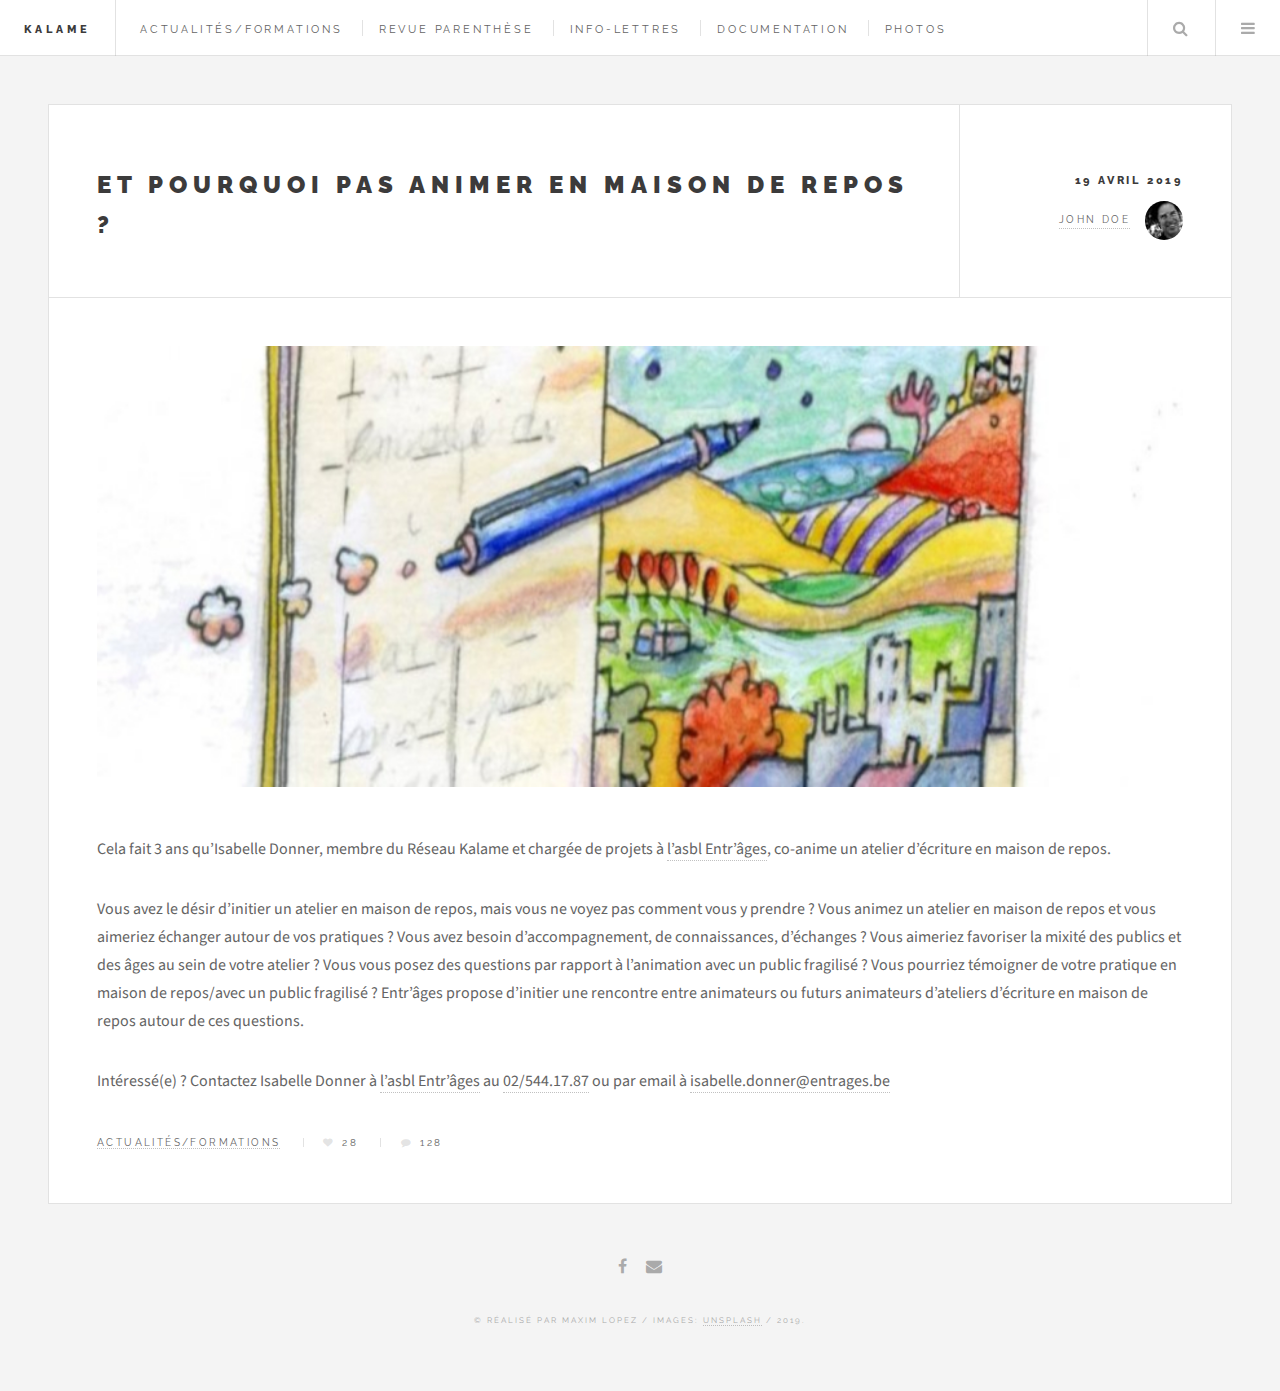
<file: pages/single.html>
<!DOCTYPE HTML>
<html>
	<head>
		<title>Kalame - Page de test</title>
		<link rel="icon" type="image/png" href="../assets/img/favicon/favicon.jpg" />
		<meta charset="utf-8" />
		<meta name="viewport" content="width=device-width, initial-scale=1, user-scalable=no" />
		<link rel="stylesheet" href="../assets/css/main.css" />
	</head>
	<body class="single is-preload">
		<!-- Wrapper -->
			<div id="wrapper">
				<!-- Header -->
					<header id="header">
						<h1><a href="../index.html">Kalame</a></h1>
						<nav class="links">
							<ul>
								<li><a href="#">Actualités/formations</a></li>
								<li><a href="#">Revue parenthèse</a></li>
								<li><a href="#">Info-lettres</a></li>
								<li><a href="#">Documentation</a></li>
								<li><a href="#">Photos</a></li>
							</ul>
						</nav>
						<nav class="main">
							<ul>
								<li class="search">
									<a class="fa-search" href="#search">Recherche</a>
									<form id="search" method="get" action="#">
										<input type="text" name="query" placeholder="Search" />
									</form>
								</li>
								<li class="menu">
									<a class="fa-bars" href="#menu">Menu</a>
								</li>
							</ul>
						</nav>
					</header>
				<!-- Menu -->
					<section id="menu">
						<!-- Search -->
							<section>
								<form class="search" method="get" action="#">
									<input type="text" name="query" placeholder="Search" />
								</form>
							</section>
						<!-- Links -->
						<section>
								<ul class="links">
								<li>
									<a href="#">
										<h3>Et pourquoi pas animer en maison de repos ?</h3>
										<p>17 October 2015</p>
									</a>
								</li>
								<li>
									<a href="#">
										<h3>Formation initiale à l’animation d’atelier d’écriture 2018</h3>
										<p>24 septembre 2018</p>
									</a>
								</li>
								<li>
									<a href="#">
										<h3>Brouillons d’atelier</h3>
										<p>13 septembre 2018</p>
									</a>
								</li>
								<li>
									<a href="#">
										<h3>Appel à ateliers, à textes écrits en ateliers autour des mots "Hospitalité ? Frontière ? Enfermement ?"</h3>
										<p>28 juillet 2018</p>
									</a>
								</li>
							</ul>
							</section>
						<!-- Actions -->
							<section>
								<ul class="actions stacked">
									<li><a href="#" class="button large fit">Connexion</a></li>
								</ul>
							</section>
					</section>
				<!-- Main -->
					<div id="main">
						<!-- Post -->
							<article class="post">
								<header>
									<div class="title">
										<h2><a href="#">Et pourquoi pas animer en maison de repos ?</a></h2>
									</div>
									<div class="meta">
										<time class="published" datetime="2019-04-19">19 avril 2019</time>
										<a href="#" class="author"><span class="name">John Doe</span><img src="../assets/img/author/avatar.jpg" alt="" /></a>
									</div>
								</header>
								<span class="image featured"><img src="../assets/img/pictures/pic01.jpg" alt="" /></span>
								<p>Cela fait 3 ans qu’Isabelle Donner, membre du Réseau Kalame et chargée de projets à <a href="https://www.entrages.be/wp/">l’asbl Entr’âges</a>, co-anime un atelier d’écriture en maison de repos.
								<p>Vous avez le désir d’initier un atelier en maison de repos, mais vous ne voyez pas comment vous y prendre ? Vous animez un atelier en maison de repos et vous aimeriez échanger autour de vos pratiques ? Vous avez besoin d’accompagnement, de connaissances, d’échanges ? Vous aimeriez favoriser la mixité des publics et des âges au sein de votre atelier ? Vous vous posez des questions par rapport à l’animation avec un public fragilisé ? Vous pourriez témoigner de votre pratique en maison de repos/avec un public fragilisé ? Entr’âges propose d’initier une rencontre entre animateurs ou futurs animateurs d’ateliers d’écriture en maison de repos autour de ces questions.</p>
								<p>Intéressé(e) ? Contactez Isabelle Donner à <a href="https://www.entrages.be/wp/">l’asbl Entr’âges</a> au <a href="tel:02/544.17.87">02/544.17.87</a> ou par email à <a href = "mailto: isabelle.donner@entrages.be">isabelle.donner@entrages.be</a></p>

								<footer>
									<ul class="stats">
										<li><a href="#">Actualités/formations</a></li>
										<li><a href="#" class="icon fa-heart">28</a></li>
										<li><a href="#" class="icon fa-comment">128</a></li>
									</ul>
								</footer>
							</article>
					</div>
				<!-- Footer -->
					<section id="footer">
						<ul class="icons">
							<li><a href="https://fr-fr.facebook.com/RESEAU.KALAME" class="fa-facebook"><span class="label">Facebook</span></a></li>
							<li><a href="mailto:info@reseau-kalame.be" class="fa-envelope"><span class="label">Email</span></a></li>
						</ul>
						<p class="copyright">&copy; Réalisé par Maxim Lopez / Images: <a href="http://unsplash.com">Unsplash</a> / 2019.</p>
					</section>
			</div>
		<!-- Scripts -->
			<script src="../assets/js/jquery.min.js"></script>
			<script src="../assets/js/browser.min.js"></script>
			<script src="../assets/js/breakpoints.min.js"></script>
			<script src="../assets/js/util.js"></script>
			<script src="../assets/js/main.js"></script>
	</body>
</html>
</file>
<file: assets/css/main.css>
@import url(font-awesome.min.css);
@import url("https://fonts.googleapis.com/css?family=Source+Sans+Pro:400,700|Raleway:400,800,900");

html, body, div, span, applet, object,
iframe, h1, h2, h3, h4, h5, h6, p, blockquote,
pre, a, abbr, acronym, address, big, cite,
code, del, dfn, em, img, ins, kbd, q, s, samp,
small, strike, strong, sub, sup, tt, var, b,
u, i, center, dl, dt, dd, ol, ul, li, fieldset,
form, label, legend, table, caption, tbody,
tfoot, thead, tr, th, td, article, aside,
canvas, details, embed, figure, figcaption,
footer, header, hgroup, menu, nav, output, ruby,
section, summary, time, mark, audio, video {
	margin: 0;
	padding: 0;
	border: 0;
	font-size: 100%;
	font: inherit;
	vertical-align: baseline;}

article, aside, details, figcaption, figure,
footer, header, hgroup, menu, nav, section {
	display: block;}

body {
	line-height: 1;
}

ol, ul {
	list-style: none;
}

blockquote, q {
	quotes: none;
}

	blockquote:before, blockquote:after, q:before, q:after {
		content: '';
		content: none;
	}

table {
	border-collapse: collapse;
	border-spacing: 0;
}

body {
	-webkit-text-size-adjust: none;
}

mark {
	background-color: transparent;
	color: inherit;
}

input::-moz-focus-inner {
	border: 0;
	padding: 0;
}

input, select, textarea {
	-moz-appearance: none;
	-webkit-appearance: none;
	-ms-appearance: none;
	appearance: none;
}

/* Basic */

	@-ms-viewport {
		width: device-width;
	}

	body {
		-ms-overflow-style: scrollbar;
	}

	@media screen and (max-width: 480px) {

		html, body {
			min-width: 320px;
		}

	}

	html {
		box-sizing: border-box;
	}

	*, *:before, *:after {
		box-sizing: inherit;
	}

	body {
		background: #f4f4f4;
	}

		body.is-preload *, body.is-preload *:before, body.is-preload *:after {
			-moz-animation: none !important;
			-webkit-animation: none !important;
			-ms-animation: none !important;
			animation: none !important;
			-moz-transition: none !important;
			-webkit-transition: none !important;
			-ms-transition: none !important;
			transition: none !important;
		}

/* Type */

	body, input, select, textarea {
		color: #646464;
		font-family: "Source Sans Pro", Helvetica, sans-serif;
		font-size: 14pt;
		font-weight: 400;
		line-height: 1.75;
	}

		@media screen and (max-width: 1680px) {

			body, input, select, textarea {
				font-size: 12pt;
			}

		}

		@media screen and (max-width: 1280px) {

			body, input, select, textarea {
				font-size: 12pt;
			}

		}

		@media screen and (max-width: 980px) {

			body, input, select, textarea {
				font-size: 12pt;
			}

		}

		@media screen and (max-width: 736px) {

			body, input, select, textarea {
				font-size: 12pt;
			}

		}

		@media screen and (max-width: 480px) {

			body, input, select, textarea {
				font-size: 12pt;
			}

		}

	a {
		-moz-transition: color 0.2s ease, border-bottom-color 0.2s ease;
		-webkit-transition: color 0.2s ease, border-bottom-color 0.2s ease;
		-ms-transition: color 0.2s ease, border-bottom-color 0.2s ease;
		transition: color 0.2s ease, border-bottom-color 0.2s ease;
		border-bottom: dotted 1px rgba(160, 160, 160, 0.65);
		color: inherit;
		text-decoration: none;
	}

		a:before {
			-moz-transition: color 0.2s ease;
			-webkit-transition: color 0.2s ease;
			-ms-transition: color 0.2s ease;
			transition: color 0.2s ease;
		}

		a:hover {
			border-bottom-color: transparent;
			color: #2ebaae !important;
		}

			a:hover:before {
				color: #2ebaae !important;
			}

	strong, b {
		color: #3c3b3b;
		font-weight: 700;
	}

	em, i {
		font-style: italic;
	}

	p {
		margin: 0 0 2em 0;
	}

	h1, h2, h3, h4, h5, h6 {
		color: #3c3b3b;
		font-family: "Raleway", Helvetica, sans-serif;
		font-weight: 800;
		letter-spacing: 0.25em;
		line-height: 1.65;
		margin: 0 0 1em 0;
		text-transform: uppercase;
	}

		h1 a, h2 a, h3 a, h4 a, h5 a, h6 a {
			color: inherit;
			border-bottom: 0;
		}

	h2 {
		font-size: 1.1em;
	}

	h3 {
		font-size: 0.9em;
	}

	h4 {
		font-size: 0.7em;
	}

	h5 {
		font-size: 0.7em;
	}

	h6 {
		font-size: 0.7em;
	}

	sub {
		font-size: 0.8em;
		position: relative;
		top: 0.5em;
	}

	sup {
		font-size: 0.8em;
		position: relative;
		top: -0.5em;
	}

	blockquote {
		border-left: solid 4px rgba(160, 160, 160, 0.3);
		font-style: italic;
		margin: 0 0 2em 0;
		padding: 0.5em 0 0.5em 2em;
	}

	code {
		background: rgba(160, 160, 160, 0.075);
		border: solid 1px rgba(160, 160, 160, 0.3);
		font-family: "Courier New", monospace;
		font-size: 0.9em;
		margin: 0 0.25em;
		padding: 0.25em 0.65em;
	}

	pre {
		-webkit-overflow-scrolling: touch;
		font-family: "Courier New", monospace;
		font-size: 0.9em;
		margin: 0 0 2em 0;
	}

		pre code {
			display: block;
			line-height: 1.75em;
			padding: 1em 1.5em;
			overflow-x: auto;
		}

	hr {
		border: 0;
		border-bottom: solid 1px rgba(160, 160, 160, 0.3);
		margin: 2em 0;
	}

		hr.major {
			margin: 3em 0;
		}

	.align-left {
		text-align: left;
	}

	.align-center {
		text-align: center;
	}

	.align-right {
		text-align: right;
	}

/* Row */

	.row {
		display: flex;
		flex-wrap: wrap;
		box-sizing: border-box;
		align-items: stretch;
	}

		.row > * {
			box-sizing: border-box;
		}

		.row.gtr-uniform > * > :last-child {
			margin-bottom: 0;
		}

		.row.aln-left {
			justify-content: flex-start;
		}

		.row.aln-center {
			justify-content: center;
		}

		.row.aln-right {
			justify-content: flex-end;
		}

		.row.aln-top {
			align-items: flex-start;
		}

		.row.aln-middle {
			align-items: center;
		}

		.row.aln-bottom {
			align-items: flex-end;
		}

		.row > .imp {
			order: -1;
		}

		.row > .col-1 {
			width: 8.3333333333%;
		}

		.row > .off-1 {
			margin-left: 8.3333333333%;
		}

		.row > .col-2 {
			width: 16.6666666667%;
		}

		.row > .off-2 {
			margin-left: 16.6666666667%;
		}

		.row > .col-3 {
			width: 25%;
		}

		.row > .off-3 {
			margin-left: 25%;
		}

		.row > .col-4 {
			width: 33.3333333333%;
		}

		.row > .off-4 {
			margin-left: 33.3333333333%;
		}

		.row > .col-5 {
			width: 41.6666666667%;
		}

		.row > .off-5 {
			margin-left: 41.6666666667%;
		}

		.row > .col-6 {
			width: 50%;
		}

		.row > .off-6 {
			margin-left: 50%;
		}

		.row > .col-7 {
			width: 58.3333333333%;
		}

		.row > .off-7 {
			margin-left: 58.3333333333%;
		}

		.row > .col-8 {
			width: 66.6666666667%;
		}

		.row > .off-8 {
			margin-left: 66.6666666667%;
		}

		.row > .col-9 {
			width: 75%;
		}

		.row > .off-9 {
			margin-left: 75%;
		}

		.row > .col-10 {
			width: 83.3333333333%;
		}

		.row > .off-10 {
			margin-left: 83.3333333333%;
		}

		.row > .col-11 {
			width: 91.6666666667%;
		}

		.row > .off-11 {
			margin-left: 91.6666666667%;
		}

		.row > .col-12 {
			width: 100%;
		}

		.row > .off-12 {
			margin-left: 100%;
		}

		.row.gtr-0 {
			margin-top: 0;
			margin-left: 0em;
		}

			.row.gtr-0 > * {
				padding: 0 0 0 0em;
			}

			.row.gtr-0.gtr-uniform {
				margin-top: 0em;
			}

				.row.gtr-0.gtr-uniform > * {
					padding-top: 0em;
				}

		.row.gtr-25 {
			margin-top: 0;
			margin-left: -0.25em;
		}

			.row.gtr-25 > * {
				padding: 0 0 0 0.25em;
			}

			.row.gtr-25.gtr-uniform {
				margin-top: -0.25em;
			}

				.row.gtr-25.gtr-uniform > * {
					padding-top: 0.25em;
				}

		.row.gtr-50 {
			margin-top: 0;
			margin-left: -0.5em;
		}

			.row.gtr-50 > * {
				padding: 0 0 0 0.5em;
			}

			.row.gtr-50.gtr-uniform {
				margin-top: -0.5em;
			}

				.row.gtr-50.gtr-uniform > * {
					padding-top: 0.5em;
				}

		.row {
			margin-top: 0;
			margin-left: -1em;
		}

			.row > * {
				padding: 0 0 0 1em;
			}

			.row.gtr-uniform {
				margin-top: -1em;
			}

				.row.gtr-uniform > * {
					padding-top: 1em;
				}

		.row.gtr-150 {
			margin-top: 0;
			margin-left: -1.5em;
		}

			.row.gtr-150 > * {
				padding: 0 0 0 1.5em;
			}

			.row.gtr-150.gtr-uniform {
				margin-top: -1.5em;
			}

				.row.gtr-150.gtr-uniform > * {
					padding-top: 1.5em;
				}

		.row.gtr-200 {
			margin-top: 0;
			margin-left: -2em;
		}

			.row.gtr-200 > * {
				padding: 0 0 0 2em;
			}

			.row.gtr-200.gtr-uniform {
				margin-top: -2em;
			}

				.row.gtr-200.gtr-uniform > * {
					padding-top: 2em;
				}

		@media screen and (max-width: 1680px) {

			.row {
				display: flex;
				flex-wrap: wrap;
				box-sizing: border-box;
				align-items: stretch;
			}

				.row > * {
					box-sizing: border-box;
				}

				.row.gtr-uniform > * > :last-child {
					margin-bottom: 0;
				}

				.row.aln-left {
					justify-content: flex-start;
				}

				.row.aln-center {
					justify-content: center;
				}

				.row.aln-right {
					justify-content: flex-end;
				}

				.row.aln-top {
					align-items: flex-start;
				}

				.row.aln-middle {
					align-items: center;
				}

				.row.aln-bottom {
					align-items: flex-end;
				}

				.row > .imp-xlarge {
					order: -1;
				}

				.row > .col-1-xlarge {
					width: 8.3333333333%;
				}

				.row > .off-1-xlarge {
					margin-left: 8.3333333333%;
				}

				.row > .col-2-xlarge {
					width: 16.6666666667%;
				}

				.row > .off-2-xlarge {
					margin-left: 16.6666666667%;
				}

				.row > .col-3-xlarge {
					width: 25%;
				}

				.row > .off-3-xlarge {
					margin-left: 25%;
				}

				.row > .col-4-xlarge {
					width: 33.3333333333%;
				}

				.row > .off-4-xlarge {
					margin-left: 33.3333333333%;
				}

				.row > .col-5-xlarge {
					width: 41.6666666667%;
				}

				.row > .off-5-xlarge {
					margin-left: 41.6666666667%;
				}

				.row > .col-6-xlarge {
					width: 50%;
				}

				.row > .off-6-xlarge {
					margin-left: 50%;
				}

				.row > .col-7-xlarge {
					width: 58.3333333333%;
				}

				.row > .off-7-xlarge {
					margin-left: 58.3333333333%;
				}

				.row > .col-8-xlarge {
					width: 66.6666666667%;
				}

				.row > .off-8-xlarge {
					margin-left: 66.6666666667%;
				}

				.row > .col-9-xlarge {
					width: 75%;
				}

				.row > .off-9-xlarge {
					margin-left: 75%;
				}

				.row > .col-10-xlarge {
					width: 83.3333333333%;
				}

				.row > .off-10-xlarge {
					margin-left: 83.3333333333%;
				}

				.row > .col-11-xlarge {
					width: 91.6666666667%;
				}

				.row > .off-11-xlarge {
					margin-left: 91.6666666667%;
				}

				.row > .col-12-xlarge {
					width: 100%;
				}

				.row > .off-12-xlarge {
					margin-left: 100%;
				}

				.row.gtr-0 {
					margin-top: 0;
					margin-left: 0em;
				}

					.row.gtr-0 > * {
						padding: 0 0 0 0em;
					}

					.row.gtr-0.gtr-uniform {
						margin-top: 0em;
					}

						.row.gtr-0.gtr-uniform > * {
							padding-top: 0em;
						}

				.row.gtr-25 {
					margin-top: 0;
					margin-left: -0.25em;
				}

					.row.gtr-25 > * {
						padding: 0 0 0 0.25em;
					}

					.row.gtr-25.gtr-uniform {
						margin-top: -0.25em;
					}

						.row.gtr-25.gtr-uniform > * {
							padding-top: 0.25em;
						}

				.row.gtr-50 {
					margin-top: 0;
					margin-left: -0.5em;
				}

					.row.gtr-50 > * {
						padding: 0 0 0 0.5em;
					}

					.row.gtr-50.gtr-uniform {
						margin-top: -0.5em;
					}

						.row.gtr-50.gtr-uniform > * {
							padding-top: 0.5em;
						}

				.row {
					margin-top: 0;
					margin-left: -1em;
				}

					.row > * {
						padding: 0 0 0 1em;
					}

					.row.gtr-uniform {
						margin-top: -1em;
					}

						.row.gtr-uniform > * {
							padding-top: 1em;
						}

				.row.gtr-150 {
					margin-top: 0;
					margin-left: -1.5em;
				}

					.row.gtr-150 > * {
						padding: 0 0 0 1.5em;
					}

					.row.gtr-150.gtr-uniform {
						margin-top: -1.5em;
					}

						.row.gtr-150.gtr-uniform > * {
							padding-top: 1.5em;
						}

				.row.gtr-200 {
					margin-top: 0;
					margin-left: -2em;
				}

					.row.gtr-200 > * {
						padding: 0 0 0 2em;
					}

					.row.gtr-200.gtr-uniform {
						margin-top: -2em;
					}

						.row.gtr-200.gtr-uniform > * {
							padding-top: 2em;
						}

		}

		@media screen and (max-width: 1280px) {

			.row {
				display: flex;
				flex-wrap: wrap;
				box-sizing: border-box;
				align-items: stretch;
			}

				.row > * {
					box-sizing: border-box;
				}

				.row.gtr-uniform > * > :last-child {
					margin-bottom: 0;
				}

				.row.aln-left {
					justify-content: flex-start;
				}

				.row.aln-center {
					justify-content: center;
				}

				.row.aln-right {
					justify-content: flex-end;
				}

				.row.aln-top {
					align-items: flex-start;
				}

				.row.aln-middle {
					align-items: center;
				}

				.row.aln-bottom {
					align-items: flex-end;
				}

				.row > .imp-large {
					order: -1;
				}

				.row > .col-1-large {
					width: 8.3333333333%;
				}

				.row > .off-1-large {
					margin-left: 8.3333333333%;
				}

				.row > .col-2-large {
					width: 16.6666666667%;
				}

				.row > .off-2-large {
					margin-left: 16.6666666667%;
				}

				.row > .col-3-large {
					width: 25%;
				}

				.row > .off-3-large {
					margin-left: 25%;
				}

				.row > .col-4-large {
					width: 33.3333333333%;
				}

				.row > .off-4-large {
					margin-left: 33.3333333333%;
				}

				.row > .col-5-large {
					width: 41.6666666667%;
				}

				.row > .off-5-large {
					margin-left: 41.6666666667%;
				}

				.row > .col-6-large {
					width: 50%;
				}

				.row > .off-6-large {
					margin-left: 50%;
				}

				.row > .col-7-large {
					width: 58.3333333333%;
				}

				.row > .off-7-large {
					margin-left: 58.3333333333%;
				}

				.row > .col-8-large {
					width: 66.6666666667%;
				}

				.row > .off-8-large {
					margin-left: 66.6666666667%;
				}

				.row > .col-9-large {
					width: 75%;
				}

				.row > .off-9-large {
					margin-left: 75%;
				}

				.row > .col-10-large {
					width: 83.3333333333%;
				}

				.row > .off-10-large {
					margin-left: 83.3333333333%;
				}

				.row > .col-11-large {
					width: 91.6666666667%;
				}

				.row > .off-11-large {
					margin-left: 91.6666666667%;
				}

				.row > .col-12-large {
					width: 100%;
				}

				.row > .off-12-large {
					margin-left: 100%;
				}

				.row.gtr-0 {
					margin-top: 0;
					margin-left: 0em;
				}

					.row.gtr-0 > * {
						padding: 0 0 0 0em;
					}

					.row.gtr-0.gtr-uniform {
						margin-top: 0em;
					}

						.row.gtr-0.gtr-uniform > * {
							padding-top: 0em;
						}

				.row.gtr-25 {
					margin-top: 0;
					margin-left: -0.25em;
				}

					.row.gtr-25 > * {
						padding: 0 0 0 0.25em;
					}

					.row.gtr-25.gtr-uniform {
						margin-top: -0.25em;
					}

						.row.gtr-25.gtr-uniform > * {
							padding-top: 0.25em;
						}

				.row.gtr-50 {
					margin-top: 0;
					margin-left: -0.5em;
				}

					.row.gtr-50 > * {
						padding: 0 0 0 0.5em;
					}

					.row.gtr-50.gtr-uniform {
						margin-top: -0.5em;
					}

						.row.gtr-50.gtr-uniform > * {
							padding-top: 0.5em;
						}

				.row {
					margin-top: 0;
					margin-left: -1em;
				}

					.row > * {
						padding: 0 0 0 1em;
					}

					.row.gtr-uniform {
						margin-top: -1em;
					}

						.row.gtr-uniform > * {
							padding-top: 1em;
						}

				.row.gtr-150 {
					margin-top: 0;
					margin-left: -1.5em;
				}

					.row.gtr-150 > * {
						padding: 0 0 0 1.5em;
					}

					.row.gtr-150.gtr-uniform {
						margin-top: -1.5em;
					}

						.row.gtr-150.gtr-uniform > * {
							padding-top: 1.5em;
						}

				.row.gtr-200 {
					margin-top: 0;
					margin-left: -2em;
				}

					.row.gtr-200 > * {
						padding: 0 0 0 2em;
					}

					.row.gtr-200.gtr-uniform {
						margin-top: -2em;
					}

						.row.gtr-200.gtr-uniform > * {
							padding-top: 2em;
						}

		}

		@media screen and (max-width: 980px) {

			.row {
				display: flex;
				flex-wrap: wrap;
				box-sizing: border-box;
				align-items: stretch;
			}

				.row > * {
					box-sizing: border-box;
				}

				.row.gtr-uniform > * > :last-child {
					margin-bottom: 0;
				}

				.row.aln-left {
					justify-content: flex-start;
				}

				.row.aln-center {
					justify-content: center;
				}

				.row.aln-right {
					justify-content: flex-end;
				}

				.row.aln-top {
					align-items: flex-start;
				}

				.row.aln-middle {
					align-items: center;
				}

				.row.aln-bottom {
					align-items: flex-end;
				}

				.row > .imp-medium {
					order: -1;
				}

				.row > .col-1-medium {
					width: 8.3333333333%;
				}

				.row > .off-1-medium {
					margin-left: 8.3333333333%;
				}

				.row > .col-2-medium {
					width: 16.6666666667%;
				}

				.row > .off-2-medium {
					margin-left: 16.6666666667%;
				}

				.row > .col-3-medium {
					width: 25%;
				}

				.row > .off-3-medium {
					margin-left: 25%;
				}

				.row > .col-4-medium {
					width: 33.3333333333%;
				}

				.row > .off-4-medium {
					margin-left: 33.3333333333%;
				}

				.row > .col-5-medium {
					width: 41.6666666667%;
				}

				.row > .off-5-medium {
					margin-left: 41.6666666667%;
				}

				.row > .col-6-medium {
					width: 50%;
				}

				.row > .off-6-medium {
					margin-left: 50%;
				}

				.row > .col-7-medium {
					width: 58.3333333333%;
				}

				.row > .off-7-medium {
					margin-left: 58.3333333333%;
				}

				.row > .col-8-medium {
					width: 66.6666666667%;
				}

				.row > .off-8-medium {
					margin-left: 66.6666666667%;
				}

				.row > .col-9-medium {
					width: 75%;
				}

				.row > .off-9-medium {
					margin-left: 75%;
				}

				.row > .col-10-medium {
					width: 83.3333333333%;
				}

				.row > .off-10-medium {
					margin-left: 83.3333333333%;
				}

				.row > .col-11-medium {
					width: 91.6666666667%;
				}

				.row > .off-11-medium {
					margin-left: 91.6666666667%;
				}

				.row > .col-12-medium {
					width: 100%;
				}

				.row > .off-12-medium {
					margin-left: 100%;
				}

				.row.gtr-0 {
					margin-top: 0;
					margin-left: 0em;
				}

					.row.gtr-0 > * {
						padding: 0 0 0 0em;
					}

					.row.gtr-0.gtr-uniform {
						margin-top: 0em;
					}

						.row.gtr-0.gtr-uniform > * {
							padding-top: 0em;
						}

				.row.gtr-25 {
					margin-top: 0;
					margin-left: -0.25em;
				}

					.row.gtr-25 > * {
						padding: 0 0 0 0.25em;
					}

					.row.gtr-25.gtr-uniform {
						margin-top: -0.25em;
					}

						.row.gtr-25.gtr-uniform > * {
							padding-top: 0.25em;
						}

				.row.gtr-50 {
					margin-top: 0;
					margin-left: -0.5em;
				}

					.row.gtr-50 > * {
						padding: 0 0 0 0.5em;
					}

					.row.gtr-50.gtr-uniform {
						margin-top: -0.5em;
					}

						.row.gtr-50.gtr-uniform > * {
							padding-top: 0.5em;
						}

				.row {
					margin-top: 0;
					margin-left: -1em;
				}

					.row > * {
						padding: 0 0 0 1em;
					}

					.row.gtr-uniform {
						margin-top: -1em;
					}

						.row.gtr-uniform > * {
							padding-top: 1em;
						}

				.row.gtr-150 {
					margin-top: 0;
					margin-left: -1.5em;
				}

					.row.gtr-150 > * {
						padding: 0 0 0 1.5em;
					}

					.row.gtr-150.gtr-uniform {
						margin-top: -1.5em;
					}

						.row.gtr-150.gtr-uniform > * {
							padding-top: 1.5em;
						}

				.row.gtr-200 {
					margin-top: 0;
					margin-left: -2em;
				}

					.row.gtr-200 > * {
						padding: 0 0 0 2em;
					}

					.row.gtr-200.gtr-uniform {
						margin-top: -2em;
					}

						.row.gtr-200.gtr-uniform > * {
							padding-top: 2em;
						}

		}

		@media screen and (max-width: 736px) {

			.row {
				display: flex;
				flex-wrap: wrap;
				box-sizing: border-box;
				align-items: stretch;
			}

				.row > * {
					box-sizing: border-box;
				}

				.row.gtr-uniform > * > :last-child {
					margin-bottom: 0;
				}

				.row.aln-left {
					justify-content: flex-start;
				}

				.row.aln-center {
					justify-content: center;
				}

				.row.aln-right {
					justify-content: flex-end;
				}

				.row.aln-top {
					align-items: flex-start;
				}

				.row.aln-middle {
					align-items: center;
				}

				.row.aln-bottom {
					align-items: flex-end;
				}

				.row > .imp-small {
					order: -1;
				}

				.row > .col-1-small {
					width: 8.3333333333%;
				}

				.row > .off-1-small {
					margin-left: 8.3333333333%;
				}

				.row > .col-2-small {
					width: 16.6666666667%;
				}

				.row > .off-2-small {
					margin-left: 16.6666666667%;
				}

				.row > .col-3-small {
					width: 25%;
				}

				.row > .off-3-small {
					margin-left: 25%;
				}

				.row > .col-4-small {
					width: 33.3333333333%;
				}

				.row > .off-4-small {
					margin-left: 33.3333333333%;
				}

				.row > .col-5-small {
					width: 41.6666666667%;
				}

				.row > .off-5-small {
					margin-left: 41.6666666667%;
				}

				.row > .col-6-small {
					width: 50%;
				}

				.row > .off-6-small {
					margin-left: 50%;
				}

				.row > .col-7-small {
					width: 58.3333333333%;
				}

				.row > .off-7-small {
					margin-left: 58.3333333333%;
				}

				.row > .col-8-small {
					width: 66.6666666667%;
				}

				.row > .off-8-small {
					margin-left: 66.6666666667%;
				}

				.row > .col-9-small {
					width: 75%;
				}

				.row > .off-9-small {
					margin-left: 75%;
				}

				.row > .col-10-small {
					width: 83.3333333333%;
				}

				.row > .off-10-small {
					margin-left: 83.3333333333%;
				}

				.row > .col-11-small {
					width: 91.6666666667%;
				}

				.row > .off-11-small {
					margin-left: 91.6666666667%;
				}

				.row > .col-12-small {
					width: 100%;
				}

				.row > .off-12-small {
					margin-left: 100%;
				}

				.row.gtr-0 {
					margin-top: 0;
					margin-left: 0em;
				}

					.row.gtr-0 > * {
						padding: 0 0 0 0em;
					}

					.row.gtr-0.gtr-uniform {
						margin-top: 0em;
					}

						.row.gtr-0.gtr-uniform > * {
							padding-top: 0em;
						}

				.row.gtr-25 {
					margin-top: 0;
					margin-left: -0.25em;
				}

					.row.gtr-25 > * {
						padding: 0 0 0 0.25em;
					}

					.row.gtr-25.gtr-uniform {
						margin-top: -0.25em;
					}

						.row.gtr-25.gtr-uniform > * {
							padding-top: 0.25em;
						}

				.row.gtr-50 {
					margin-top: 0;
					margin-left: -0.5em;
				}

					.row.gtr-50 > * {
						padding: 0 0 0 0.5em;
					}

					.row.gtr-50.gtr-uniform {
						margin-top: -0.5em;
					}

						.row.gtr-50.gtr-uniform > * {
							padding-top: 0.5em;
						}

				.row {
					margin-top: 0;
					margin-left: -1em;
				}

					.row > * {
						padding: 0 0 0 1em;
					}

					.row.gtr-uniform {
						margin-top: -1em;
					}

						.row.gtr-uniform > * {
							padding-top: 1em;
						}

				.row.gtr-150 {
					margin-top: 0;
					margin-left: -1.5em;
				}

					.row.gtr-150 > * {
						padding: 0 0 0 1.5em;
					}

					.row.gtr-150.gtr-uniform {
						margin-top: -1.5em;
					}

						.row.gtr-150.gtr-uniform > * {
							padding-top: 1.5em;
						}

				.row.gtr-200 {
					margin-top: 0;
					margin-left: -2em;
				}

					.row.gtr-200 > * {
						padding: 0 0 0 2em;
					}

					.row.gtr-200.gtr-uniform {
						margin-top: -2em;
					}

						.row.gtr-200.gtr-uniform > * {
							padding-top: 2em;
						}

		}

		@media screen and (max-width: 480px) {

			.row {
				display: flex;
				flex-wrap: wrap;
				box-sizing: border-box;
				align-items: stretch;
			}

				.row > * {
					box-sizing: border-box;
				}

				.row.gtr-uniform > * > :last-child {
					margin-bottom: 0;
				}

				.row.aln-left {
					justify-content: flex-start;
				}

				.row.aln-center {
					justify-content: center;
				}

				.row.aln-right {
					justify-content: flex-end;
				}

				.row.aln-top {
					align-items: flex-start;
				}

				.row.aln-middle {
					align-items: center;
				}

				.row.aln-bottom {
					align-items: flex-end;
				}

				.row > .imp-xsmall {
					order: -1;
				}

				.row > .col-1-xsmall {
					width: 8.3333333333%;
				}

				.row > .off-1-xsmall {
					margin-left: 8.3333333333%;
				}

				.row > .col-2-xsmall {
					width: 16.6666666667%;
				}

				.row > .off-2-xsmall {
					margin-left: 16.6666666667%;
				}

				.row > .col-3-xsmall {
					width: 25%;
				}

				.row > .off-3-xsmall {
					margin-left: 25%;
				}

				.row > .col-4-xsmall {
					width: 33.3333333333%;
				}

				.row > .off-4-xsmall {
					margin-left: 33.3333333333%;
				}

				.row > .col-5-xsmall {
					width: 41.6666666667%;
				}

				.row > .off-5-xsmall {
					margin-left: 41.6666666667%;
				}

				.row > .col-6-xsmall {
					width: 50%;
				}

				.row > .off-6-xsmall {
					margin-left: 50%;
				}

				.row > .col-7-xsmall {
					width: 58.3333333333%;
				}

				.row > .off-7-xsmall {
					margin-left: 58.3333333333%;
				}

				.row > .col-8-xsmall {
					width: 66.6666666667%;
				}

				.row > .off-8-xsmall {
					margin-left: 66.6666666667%;
				}

				.row > .col-9-xsmall {
					width: 75%;
				}

				.row > .off-9-xsmall {
					margin-left: 75%;
				}

				.row > .col-10-xsmall {
					width: 83.3333333333%;
				}

				.row > .off-10-xsmall {
					margin-left: 83.3333333333%;
				}

				.row > .col-11-xsmall {
					width: 91.6666666667%;
				}

				.row > .off-11-xsmall {
					margin-left: 91.6666666667%;
				}

				.row > .col-12-xsmall {
					width: 100%;
				}

				.row > .off-12-xsmall {
					margin-left: 100%;
				}

				.row.gtr-0 {
					margin-top: 0;
					margin-left: 0em;
				}

					.row.gtr-0 > * {
						padding: 0 0 0 0em;
					}

					.row.gtr-0.gtr-uniform {
						margin-top: 0em;
					}

						.row.gtr-0.gtr-uniform > * {
							padding-top: 0em;
						}

				.row.gtr-25 {
					margin-top: 0;
					margin-left: -0.25em;
				}

					.row.gtr-25 > * {
						padding: 0 0 0 0.25em;
					}

					.row.gtr-25.gtr-uniform {
						margin-top: -0.25em;
					}

						.row.gtr-25.gtr-uniform > * {
							padding-top: 0.25em;
						}

				.row.gtr-50 {
					margin-top: 0;
					margin-left: -0.5em;
				}

					.row.gtr-50 > * {
						padding: 0 0 0 0.5em;
					}

					.row.gtr-50.gtr-uniform {
						margin-top: -0.5em;
					}

						.row.gtr-50.gtr-uniform > * {
							padding-top: 0.5em;
						}

				.row {
					margin-top: 0;
					margin-left: -1em;
				}

					.row > * {
						padding: 0 0 0 1em;
					}

					.row.gtr-uniform {
						margin-top: -1em;
					}

						.row.gtr-uniform > * {
							padding-top: 1em;
						}

				.row.gtr-150 {
					margin-top: 0;
					margin-left: -1.5em;
				}

					.row.gtr-150 > * {
						padding: 0 0 0 1.5em;
					}

					.row.gtr-150.gtr-uniform {
						margin-top: -1.5em;
					}

						.row.gtr-150.gtr-uniform > * {
							padding-top: 1.5em;
						}

				.row.gtr-200 {
					margin-top: 0;
					margin-left: -2em;
				}

					.row.gtr-200 > * {
						padding: 0 0 0 2em;
					}

					.row.gtr-200.gtr-uniform {
						margin-top: -2em;
					}

						.row.gtr-200.gtr-uniform > * {
							padding-top: 2em;
						}

		}

/* Author */

	.author {
		display: -moz-flex;
		display: -webkit-flex;
		display: -ms-flex;
		display: flex;
		-moz-flex-direction: row;
		-webkit-flex-direction: row;
		-ms-flex-direction: row;
		flex-direction: row;
		-moz-align-items: center;
		-webkit-align-items: center;
		-ms-align-items: center;
		align-items: center;
		-moz-justify-content: -moz-flex-end;
		-webkit-justify-content: -webkit-flex-end;
		-ms-justify-content: -ms-flex-end;
		justify-content: flex-end;
		border-bottom: 0;
		font-family: "Raleway", Helvetica, sans-serif;
		font-size: 0.6em;
		font-weight: 400;
		letter-spacing: 0.25em;
		text-transform: uppercase;
		white-space: nowrap;
	}

		.author .name {
			-moz-transition: border-bottom-color 0.2s ease;
			-webkit-transition: border-bottom-color 0.2s ease;
			-ms-transition: border-bottom-color 0.2s ease;
			transition: border-bottom-color 0.2s ease;
			border-bottom: dotted 1px rgba(160, 160, 160, 0.65);
			display: block;
			margin: 0 1.5em 0 0;
		}

		.author img {
			border-radius: 100%;
			display: block;
			width: 4em;
		}

		.author:hover .name {
			border-bottom-color: transparent;
		}

/* Blurb */

	.blurb h2 {
		font-size: 0.8em;
		margin: 0 0 1.5em 0;
	}

	.blurb h3 {
		font-size: 0.7em;
	}

	.blurb p {
		font-size: 0.9em;
	}

/* Box */

	.box {
		border: solid 1px rgba(160, 160, 160, 0.3);
		margin-bottom: 2em;
		padding: 1.5em;
	}

		.box > :last-child,
		.box > :last-child > :last-child,
		.box > :last-child > :last-child > :last-child {
			margin-bottom: 0;
		}

		.box.alt {
			border: 0;
			border-radius: 0;
			padding: 0;
		}

/* Button */

	input[type="submit"],
	input[type="reset"],
	input[type="button"],
	button,
	.button {
		-moz-appearance: none;
		-webkit-appearance: none;
		-ms-appearance: none;
		appearance: none;
		-moz-transition: background-color 0.2s ease, box-shadow 0.2s ease, color 0.2s ease;
		-webkit-transition: background-color 0.2s ease, box-shadow 0.2s ease, color 0.2s ease;
		-ms-transition: background-color 0.2s ease, box-shadow 0.2s ease, color 0.2s ease;
		transition: background-color 0.2s ease, box-shadow 0.2s ease, color 0.2s ease;
		background-color: transparent;
		border: 0;
		box-shadow: inset 0 0 0 1px rgba(160, 160, 160, 0.3);
		color: #3c3b3b !important;
		cursor: pointer;
		display: inline-block;
		font-family: "Raleway", Helvetica, sans-serif;
		font-size: 0.6em;
		font-weight: 800;
		height: 4.8125em;
		letter-spacing: 0.25em;
		line-height: 4.8125em;
		padding: 0 2.5em;
		text-align: center;
		text-decoration: none;
		text-transform: uppercase;
		white-space: nowrap;
	}

		input[type="submit"]:hover,
		input[type="reset"]:hover,
		input[type="button"]:hover,
		button:hover,
		.button:hover {
			box-shadow: inset 0 0 0 1px #2ebaae;
			color: #2ebaae !important;
		}

			input[type="submit"]:hover:active,
			input[type="reset"]:hover:active,
			input[type="button"]:hover:active,
			button:hover:active,
			.button:hover:active {
				background-color: rgba(46, 186, 174, 0.05);
			}

		input[type="submit"]:before, input[type="submit"]:after,
		input[type="reset"]:before,
		input[type="reset"]:after,
		input[type="button"]:before,
		input[type="button"]:after,
		button:before,
		button:after,
		.button:before,
		.button:after {
			color: #aaaaaa;
			position: relative;
		}

		input[type="submit"]:before,
		input[type="reset"]:before,
		input[type="button"]:before,
		button:before,
		.button:before {
			left: -1em;
			padding: 0 0 0 0.75em;
		}

		input[type="submit"]:after,
		input[type="reset"]:after,
		input[type="button"]:after,
		button:after,
		.button:after {
			left: 1em;
			padding: 0 0.75em 0 0;
		}

		input[type="submit"].fit,
		input[type="reset"].fit,
		input[type="button"].fit,
		button.fit,
		.button.fit {
			width: 100%;
		}

		input[type="submit"].large,
		input[type="reset"].large,
		input[type="button"].large,
		button.large,
		.button.large {
			font-size: 0.7em;
			padding: 0 3em;
		}

		input[type="submit"].small,
		input[type="reset"].small,
		input[type="button"].small,
		button.small,
		.button.small {
			font-size: 0.5em;
		}

		input[type="submit"].disabled, input[type="submit"]:disabled,
		input[type="reset"].disabled,
		input[type="reset"]:disabled,
		input[type="button"].disabled,
		input[type="button"]:disabled,
		button.disabled,
		button:disabled,
		.button.disabled,
		.button:disabled {
			pointer-events: none;
			color: rgba(160, 160, 160, 0.3) !important;
		}

			input[type="submit"].disabled:before, input[type="submit"]:disabled:before,
			input[type="reset"].disabled:before,
			input[type="reset"]:disabled:before,
			input[type="button"].disabled:before,
			input[type="button"]:disabled:before,
			button.disabled:before,
			button:disabled:before,
			.button.disabled:before,
			.button:disabled:before {
				color: rgba(160, 160, 160, 0.3) !important;
			}

/* Form */

	form {
		margin: 0 0 2em 0;
	}

		form.search {
			text-decoration: none;
			position: relative;
		}

			form.search:before {
				-moz-osx-font-smoothing: grayscale;
				-webkit-font-smoothing: antialiased;
				font-family: FontAwesome;
				font-style: normal;
				font-weight: normal;
				text-transform: none !important;
			}

			form.search:before {
				color: #aaaaaa;
				content: '\f002';
				display: block;
				height: 2.75em;
				left: 0;
				line-height: 2.75em;
				position: absolute;
				text-align: center;
				top: 0;
				width: 2.5em;
			}

			form.search > input:first-child {
				padding-left: 2.5em;
			}

	label {
		color: #3c3b3b;
		display: block;
		font-size: 0.9em;
		font-weight: 700;
		margin: 0 0 1em 0;
	}

	input[type="text"],
	input[type="password"],
	input[type="email"],
	input[type="tel"],
	select,
	textarea {
		-moz-appearance: none;
		-webkit-appearance: none;
		-ms-appearance: none;
		appearance: none;
		background: rgba(160, 160, 160, 0.075);
		border: none;
		border: solid 1px rgba(160, 160, 160, 0.3);
		border-radius: 0;
		color: inherit;
		display: block;
		outline: 0;
		padding: 0 1em;
		text-decoration: none;
		width: 100%;
	}

		input[type="text"]:invalid,
		input[type="password"]:invalid,
		input[type="email"]:invalid,
		input[type="tel"]:invalid,
		select:invalid,
		textarea:invalid {
			box-shadow: none;
		}

		input[type="text"]:focus,
		input[type="password"]:focus,
		input[type="email"]:focus,
		input[type="tel"]:focus,
		select:focus,
		textarea:focus {
			border-color: #2ebaae;
			box-shadow: inset 0 0 0 1px #2ebaae;
		}

	.select-wrapper {
		text-decoration: none;
		display: block;
		position: relative;
	}

		.select-wrapper:before {
			-moz-osx-font-smoothing: grayscale;
			-webkit-font-smoothing: antialiased;
			font-family: FontAwesome;
			font-style: normal;
			font-weight: normal;
			text-transform: none !important;
		}

		.select-wrapper:before {
			color: rgba(160, 160, 160, 0.3);
			content: '\f078';
			display: block;
			height: 2.75em;
			line-height: 2.75em;
			pointer-events: none;
			position: absolute;
			right: 0;
			text-align: center;
			top: 0;
			width: 2.75em;
		}

		.select-wrapper select::-ms-expand {
			display: none;
		}

	select {
		background-image: url("data:image/svg+xml;charset=utf8,%3Csvg xmlns='http://www.w3.org/2000/svg' width='40' height='40' preserveAspectRatio='none' viewBox='0 0 40 40'%3E%3Cpath d='M9.4,12.3l10.4,10.4l10.4-10.4c0.2-0.2,0.5-0.4,0.9-0.4c0.3,0,0.6,0.1,0.9,0.4l3.3,3.3c0.2,0.2,0.4,0.5,0.4,0.9 c0,0.4-0.1,0.6-0.4,0.9L20.7,31.9c-0.2,0.2-0.5,0.4-0.9,0.4c-0.3,0-0.6-0.1-0.9-0.4L4.3,17.3c-0.2-0.2-0.4-0.5-0.4-0.9 c0-0.4,0.1-0.6,0.4-0.9l3.3-3.3c0.2-0.2,0.5-0.4,0.9-0.4S9.1,12.1,9.4,12.3z' fill='rgba(160, 160, 160, 0.3)' /%3E%3C/svg%3E");
		background-size: 1.25rem;
		background-repeat: no-repeat;
		background-position: calc(100% - 1rem) center;
		height: 2.75em;
		padding-right: 2.75em;
		text-overflow: ellipsis;
	}

		select option {
			color: #3c3b3b;
			background: #ffffff;
		}

		select:focus::-ms-value {
			background-color: transparent;
		}

		select::-ms-expand {
			display: none;
		}

	input[type="text"],
	input[type="password"],
	input[type="email"],
	select {
		height: 2.75em;
	}

	textarea {
		padding: 0.75em 1em;
	}

	input[type="checkbox"],
	input[type="radio"] {
		-moz-appearance: none;
		-webkit-appearance: none;
		-ms-appearance: none;
		appearance: none;
		display: block;
		float: left;
		margin-right: -2em;
		opacity: 0;
		width: 1em;
		z-index: -1;
	}

		input[type="checkbox"] + label,
		input[type="radio"] + label {
			text-decoration: none;
			color: #646464;
			cursor: pointer;
			display: inline-block;
			font-size: 1em;
			font-weight: 400;
			padding-left: 2.4em;
			padding-right: 0.75em;
			position: relative;
		}

			input[type="checkbox"] + label:before,
			input[type="radio"] + label:before {
				-moz-osx-font-smoothing: grayscale;
				-webkit-font-smoothing: antialiased;
				font-family: FontAwesome;
				font-style: normal;
				font-weight: normal;
				text-transform: none !important;
			}

			input[type="checkbox"] + label:before,
			input[type="radio"] + label:before {
				background: rgba(160, 160, 160, 0.075);
				border: solid 1px rgba(160, 160, 160, 0.3);
				content: '';
				display: inline-block;
				height: 1.65em;
				left: 0;
				line-height: 1.58125em;
				position: absolute;
				text-align: center;
				top: 0;
				width: 1.65em;
			}

		input[type="checkbox"]:checked + label:before,
		input[type="radio"]:checked + label:before {
			background: #3c3b3b;
			border-color: #3c3b3b;
			color: #ffffff;
			content: '\f00c';
		}

		input[type="checkbox"]:focus + label:before,
		input[type="radio"]:focus + label:before {
			border-color: #2ebaae;
			box-shadow: 0 0 0 1px #2ebaae;
		}

	input[type="radio"] + label:before {
		border-radius: 100%;
	}

	::-webkit-input-placeholder {
		color: #aaaaaa !important;
		opacity: 1.0;
	}

	:-moz-placeholder {
		color: #aaaaaa !important;
		opacity: 1.0;
	}

	::-moz-placeholder {
		color: #aaaaaa !important;
		opacity: 1.0;
	}

	:-ms-input-placeholder {
		color: #aaaaaa !important;
		opacity: 1.0;
	}

/* Icon */

	.icon {
		text-decoration: none;
		border-bottom: none;
		position: relative;
	}

		.icon:before {
			-moz-osx-font-smoothing: grayscale;
			-webkit-font-smoothing: antialiased;
			font-family: FontAwesome;
			font-style: normal;
			font-weight: normal;
			text-transform: none !important;
		}

		.icon > .label {
			display: none;
		}

		.icon.suffix:before {
			float: right;
		}

/* Image */

	.image {
		border: 0;
		display: inline-block;
		position: relative;
	}

		.image img {
			display: block;
		}

		.image.left, .image.right {
			max-width: 40%;
		}

			.image.left img, .image.right img {
				width: 100%;
			}

		.image.left {
			float: left;
			padding: 0 1.5em 1em 0;
			top: 0.25em;
		}

		.image.right {
			float: right;
			padding: 0 0 1em 1.5em;
			top: 0.25em;
		}

		.image.fit {
			display: block;
			margin: 0 0 2em 0;
			width: 100%;
		}

			.image.fit img {
				width: 100%;
			}

		.image.featured {
			display: block;
			margin: 0 0 3em 0;
			width: 100%;
		}

			.image.featured img {
				width: 100%;
			}

			@media screen and (max-width: 736px) {

				.image.featured {
					margin: 0 0 1.5em 0;
				}

			}

		.image.main {
			display: block;
			margin: 0 0 3em 0;
			width: 100%;
		}

			.image.main img {
				width: 100%;
			}

/* List */

	ol {
		list-style: decimal;
		margin: 0 0 2em 0;
		padding-left: 1.25em;
	}

		ol li {
			padding-left: 0.25em;
		}

	ul {
		list-style: disc;
		margin: 0 0 2em 0;
		padding-left: 1em;
	}

		ul li {
			padding-left: 0.5em;
		}

		ul.alt {
			list-style: none;
			padding-left: 0;
		}

			ul.alt li {
				border-top: solid 1px rgba(160, 160, 160, 0.3);
				padding: 0.5em 0;
			}

				ul.alt li:first-child {
					border-top: 0;
					padding-top: 0;
				}

	dl {
		margin: 0 0 2em 0;
	}

		dl dt {
			display: block;
			font-weight: 700;
			margin: 0 0 1em 0;
		}

		dl dd {
			margin-left: 2em;
		}

/* Actions */

	ul.actions {
		display: -moz-flex;
		display: -webkit-flex;
		display: -ms-flex;
		display: flex;
		cursor: default;
		list-style: none;
		margin-left: -1em;
		padding-left: 0;
	}

		ul.actions li {
			padding: 0 0 0 1em;
			vertical-align: middle;
		}

		ul.actions.special {
			-moz-justify-content: center;
			-webkit-justify-content: center;
			-ms-justify-content: center;
			justify-content: center;
			width: 100%;
			margin-left: 0;
		}

			ul.actions.special li:first-child {
				padding-left: 0;
			}

		ul.actions.stacked {
			-moz-flex-direction: column;
			-webkit-flex-direction: column;
			-ms-flex-direction: column;
			flex-direction: column;
			margin-left: 0;
		}

			ul.actions.stacked li {
				padding: 1.3em 0 0 0;
			}

				ul.actions.stacked li:first-child {
					padding-top: 0;
				}

		ul.actions.fit {
			width: calc(100% + 1em);
		}

			ul.actions.fit li {
				-moz-flex-grow: 1;
				-webkit-flex-grow: 1;
				-ms-flex-grow: 1;
				flex-grow: 1;
				-moz-flex-shrink: 1;
				-webkit-flex-shrink: 1;
				-ms-flex-shrink: 1;
				flex-shrink: 1;
				width: 100%;
			}

				ul.actions.fit li > * {
					width: 100%;
				}

			ul.actions.fit.stacked {
				width: 100%;
			}

		@media screen and (max-width: 480px) {

			ul.actions:not(.fixed) {
				-moz-flex-direction: column;
				-webkit-flex-direction: column;
				-ms-flex-direction: column;
				flex-direction: column;
				margin-left: 0;
				width: 100% !important;
			}

				ul.actions:not(.fixed) li {
					-moz-flex-grow: 1;
					-webkit-flex-grow: 1;
					-ms-flex-grow: 1;
					flex-grow: 1;
					-moz-flex-shrink: 1;
					-webkit-flex-shrink: 1;
					-ms-flex-shrink: 1;
					flex-shrink: 1;
					padding: 1em 0 0 0;
					text-align: center;
					width: 100%;
				}

					ul.actions:not(.fixed) li > * {
						width: 100%;
					}

					ul.actions:not(.fixed) li:first-child {
						padding-top: 0;
					}

					ul.actions:not(.fixed) li input[type="submit"],
					ul.actions:not(.fixed) li input[type="reset"],
					ul.actions:not(.fixed) li input[type="button"],
					ul.actions:not(.fixed) li button,
					ul.actions:not(.fixed) li .button {
						width: 100%;
					}

						ul.actions:not(.fixed) li input[type="submit"].icon:before,
						ul.actions:not(.fixed) li input[type="reset"].icon:before,
						ul.actions:not(.fixed) li input[type="button"].icon:before,
						ul.actions:not(.fixed) li button.icon:before,
						ul.actions:not(.fixed) li .button.icon:before {
							margin-left: -0.5em;
						}

		}

/* Icons */

	ul.icons {
		cursor: default;
		list-style: none;
		padding-left: 0;
	}

		ul.icons li {
			display: inline-block;
			padding: 0 1em 0 0;
		}

			ul.icons li:last-child {
				padding-right: 0;
			}

			ul.icons li > * {
				text-decoration: none;
				border: 0;
			}

				ul.icons li > *:before {
					-moz-osx-font-smoothing: grayscale;
					-webkit-font-smoothing: antialiased;
					font-family: FontAwesome;
					font-style: normal;
					font-weight: normal;
					text-transform: none !important;
				}

				ul.icons li > * .label {
					display: none;
				}

/* Posts */

	ul.posts {
		list-style: none;
		padding: 0;
	}

		ul.posts li {
			border-top: dotted 1px rgba(160, 160, 160, 0.3);
			margin: 1.5em 0 0 0;
			padding: 1.5em 0 0 0;
		}

			ul.posts li:first-child {
				border-top: 0;
				margin-top: 0;
				padding-top: 0;
			}

		ul.posts article {
			display: -moz-flex;
			display: -webkit-flex;
			display: -ms-flex;
			display: flex;
			-moz-align-items: -moz-flex-start;
			-webkit-align-items: -webkit-flex-start;
			-ms-align-items: -ms-flex-start;
			align-items: flex-start;
			-moz-flex-direction: row-reverse;
			-webkit-flex-direction: row-reverse;
			-ms-flex-direction: row-reverse;
			flex-direction: row-reverse;
		}

			ul.posts article .image {
				display: block;
				margin-right: 1.5em;
				min-width: 4em;
				width: 4em;
			}

				ul.posts article .image img {
					width: 100%;
				}

			ul.posts article header {
				-moz-flex-grow: 1;
				-webkit-flex-grow: 1;
				-ms-flex-grow: 1;
				flex-grow: 1;
				-ms-flex: 1;
			}

				ul.posts article header h3 {
					font-size: 0.7em;
					margin-top: 0.125em;
				}

				ul.posts article header .published {
					display: block;
					font-family: "Raleway", Helvetica, sans-serif;
					font-size: 0.6em;
					font-weight: 400;
					letter-spacing: 0.25em;
					margin: -0.625em 0 1.7em 0;
					text-transform: uppercase;
				}

				ul.posts article header > :last-child {
					margin-bottom: 0;
				}

/* Mini Post */

	.mini-post {
		
		display: -moz-flex;
		display: -webkit-flex;
		display: -ms-flex;
		display: flex;
		-moz-flex-direction: column-reverse;
		-webkit-flex-direction: column-reverse;
		-ms-flex-direction: column-reverse;
		flex-direction: column-reverse;
		background: #ffffff;
		border: solid 1px rgba(160, 160, 160, 0.3);
		margin: 0 0 2em 0;
	}

		.mini-post .image {
			overflow: hidden;
			width: 100%;
		}

			.mini-post .image img {
				-moz-transition: -moz-transform 0.2s ease-out;
				-webkit-transition: -webkit-transform 0.2s ease-out;
				-ms-transition: -ms-transform 0.2s ease-out;
				transition: transform 0.2s ease-out;
				width: 100%;
			}

			.mini-post .image:hover img {
				-moz-transform: scale(1.05);
				-webkit-transform: scale(1.05);
				-ms-transform: scale(1.05);
				transform: scale(1.05);
			}

		.mini-post header {
			padding: 1.25em 4.25em 0.1em 1.25em ;
			min-height: 4em;
			position: relative;
			-moz-flex-grow: 1;
			-webkit-flex-grow: 1;
			-ms-flex-grow: 1;
			flex-grow: 1;
		}

			.mini-post header h3 {
				font-size: 0.7em;
			}

			.mini-post header .published {
				display: block;
				font-family: "Raleway", Helvetica, sans-serif;
				font-size: 0.6em;
				font-weight: 400;
				letter-spacing: 0.25em;
				margin: -0.625em 0 1.7em 0;
				text-transform: uppercase;
			}

			.mini-post header .author {
				position: absolute;
				right: 2em;
				top: 2em;
			}

	.mini-posts {
		margin: 0 0 2em 0;
	}

		@media screen and (max-width: 1280px) {

			.mini-posts {
				display: -moz-flex;
				display: -webkit-flex;
				display: -ms-flex;
				display: flex;
				-moz-flex-wrap: wrap;
				-webkit-flex-wrap: wrap;
				-ms-flex-wrap: wrap;
				flex-wrap: wrap;
				width: calc(100% + 2em);
			}

				.mini-posts > * {
					margin: 2em 2em 0 0;
					width: calc(50% - 2em);
				}

				.mini-posts > :nth-child(-n + 2) {
					margin-top: 0;
				}

		}

		@media screen and (max-width: 480px) {

			.mini-posts {
				display: block;
				width: 100%;
			}

				.mini-posts > * {
					margin: 0 0 2em 0;
					width: 100%;
				}

		}

/* Post */

	.post {
		padding: 3em 3em 1em 3em ;
		background: #ffffff;
		border: solid 1px rgba(160, 160, 160, 0.3);
		margin: 0 0 3em 0;
		position: relative;
	}

		.post > header {
			display: -moz-flex;
			display: -webkit-flex;
			display: -ms-flex;
			display: flex;
			border-bottom: solid 1px rgba(160, 160, 160, 0.3);
			left: -3em;
			margin: -3em 0 3em 0;
			position: relative;
			width: calc(100% + 6em);
		}

			.post > header .title {
				-moz-flex-grow: 1;
				-webkit-flex-grow: 1;
				-ms-flex-grow: 1;
				flex-grow: 1;
				-ms-flex: 1;
				padding: 3.75em 3em 3.3em 3em;
			}

				.post > header .title h2 {
					font-weight: 900;
					font-size: 1.5em;
				}

				.post > header .title > :last-child {
					margin-bottom: 0;
				}

			.post > header .meta {
				padding: 3.75em 3em 1.75em 3em ;
				border-left: solid 1px rgba(160, 160, 160, 0.3);
				min-width: 17em;
				text-align: right;
				width: 17em;
			}

				.post > header .meta > * {
					margin: 0 0 1em 0;
				}

				.post > header .meta > :last-child {
					margin-bottom: 0;
				}

				.post > header .meta .published {
					color: #3c3b3b;
					display: block;
					font-family: "Raleway", Helvetica, sans-serif;
					font-size: 0.7em;
					font-weight: 800;
					letter-spacing: 0.25em;
					margin-top: 0.5em;
					text-transform: uppercase;
					white-space: nowrap;
				}

		.post > a.image.featured {
			overflow: hidden;
		}

			.post > a.image.featured img {
				-moz-transition: -moz-transform 0.2s ease-out;
				-webkit-transition: -webkit-transform 0.2s ease-out;
				-ms-transition: -ms-transform 0.2s ease-out;
				transition: transform 0.2s ease-out;
			}

			.post > a.image.featured:hover img {
				-moz-transform: scale(1.05);
				-webkit-transform: scale(1.05);
				-ms-transform: scale(1.05);
				transform: scale(1.05);
			}

		.post > footer {
			display: -moz-flex;
			display: -webkit-flex;
			display: -ms-flex;
			display: flex;
			-moz-align-items: center;
			-webkit-align-items: center;
			-ms-align-items: center;
			align-items: center;
		}

			.post > footer .actions {
				-moz-flex-grow: 1;
				-webkit-flex-grow: 1;
				-ms-flex-grow: 1;
				flex-grow: 1;
			}

			.post > footer .stats {
				cursor: default;
				list-style: none;
				padding: 0;
			}

				.post > footer .stats li {
					border-left: solid 1px rgba(160, 160, 160, 0.3);
					display: inline-block;
					font-family: "Raleway", Helvetica, sans-serif;
					font-size: 0.6em;
					font-weight: 400;
					letter-spacing: 0.25em;
					line-height: 1;
					margin: 0 0 0 2em;
					padding: 0 0 0 2em;
					text-transform: uppercase;
				}

					.post > footer .stats li:first-child {
						border-left: 0;
						margin-left: 0;
						padding-left: 0;
					}

					.post > footer .stats li .icon {
						border-bottom: 0;
					}

						.post > footer .stats li .icon:before {
							color: rgba(160, 160, 160, 0.3);
							margin-right: 0.75em;
						}

		@media screen and (max-width: 980px) {

			.post {
				border-left: 0;
				border-right: 0;
				left: -3em;
				width: calc(100% + (3em * 2));
			}

				.post > header {
					-moz-flex-direction: column;
					-webkit-flex-direction: column;
					-ms-flex-direction: column;
					flex-direction: column;
					padding: 3.75em 3em 1.25em 3em ;
					border-left: 0;
				}

					.post > header .title {
						-ms-flex: 0 1 auto;
						margin: 0 0 2em 0;
						padding: 0;
						text-align: center;
					}

					.post > header .meta {
						-moz-align-items: center;
						-webkit-align-items: center;
						-ms-align-items: center;
						align-items: center;
						display: -moz-flex;
						display: -webkit-flex;
						display: -ms-flex;
						display: flex;
						-moz-justify-content: center;
						-webkit-justify-content: center;
						-ms-justify-content: center;
						justify-content: center;
						border-left: 0;
						margin: 0 0 2em 0;
						padding-top: 0;
						padding: 0;
						text-align: left;
						width: 100%;
					}

						.post > header .meta > * {
							border-left: solid 1px rgba(160, 160, 160, 0.3);
							margin-left: 2em;
							padding-left: 2em;
						}

						.post > header .meta > :first-child {
							border-left: 0;
							margin-left: 0;
							padding-left: 0;
						}

						.post > header .meta .published {
							margin-bottom: 0;
							margin-top: 0;
						}

						.post > header .meta .author {
							-moz-flex-direction: row-reverse;
							-webkit-flex-direction: row-reverse;
							-ms-flex-direction: row-reverse;
							flex-direction: row-reverse;
							margin-bottom: 0;
						}

							.post > header .meta .author .name {
								margin: 0 0 0 1.5em;
							}

							.post > header .meta .author img {
								width: 3.5em;
							}

		}

		@media screen and (max-width: 736px) {

			.post {
				padding: 1.5em 1.5em 0.1em 1.5em ;
				left: -1.5em;
				margin: 0 0 2em 0;
				width: calc(100% + (1.5em * 2));
			}

				.post > header {
					padding: 3em 1.5em 0.5em 1.5em ;
					left: -1.5em;
					margin: -1.5em 0 1.5em 0;
					width: calc(100% + 3em);
				}

					.post > header .title h2 {
						font-size: 1.1em;
					}

		}

		@media screen and (max-width: 480px) {

			.post > header .meta {
				-moz-align-items: center;
				-webkit-align-items: center;
				-ms-align-items: center;
				align-items: center;
				-moz-flex-direction: column;
				-webkit-flex-direction: column;
				-ms-flex-direction: column;
				flex-direction: column;
			}

				.post > header .meta > * {
					border-left: 0;
					margin: 1em 0 0 0;
					padding-left: 0;
				}

				.post > header .meta .author .name {
					display: none;
				}

			.post > .image.featured {
				margin-left: -1.5em;
				margin-top: calc(-1.5em - 1px);
				width: calc(100% + 3em);
			}

			.post > footer {
				-moz-align-items: -moz-stretch;
				-webkit-align-items: -webkit-stretch;
				-ms-align-items: -ms-stretch;
				align-items: stretch;
				-moz-flex-direction: column-reverse;
				-webkit-flex-direction: column-reverse;
				-ms-flex-direction: column-reverse;
				flex-direction: column-reverse;
			}

				.post > footer .stats {
					text-align: center;
				}

					.post > footer .stats li {
						margin: 0 0 0 1.25em;
						padding: 0 0 0 1.25em;
					}

		}

/* Section/Article */

	section.special, article.special {
		text-align: center;
	}

	header p {
		font-family: "Raleway", Helvetica, sans-serif;
		font-size: 0.7em;
		font-weight: 400;
		letter-spacing: 0.25em;
		line-height: 2.5;
		margin-top: -1em;
		text-transform: uppercase;
	}

/* Table */

	.table-wrapper {
		-webkit-overflow-scrolling: touch;
		overflow-x: auto;
	}

	table {
		margin: 0 0 2em 0;
		width: 100%;
	}

		table tbody tr {
			border: solid 1px rgba(160, 160, 160, 0.3);
			border-left: 0;
			border-right: 0;
		}

			table tbody tr:nth-child(2n + 1) {
				background-color: rgba(160, 160, 160, 0.075);
			}

		table td {
			padding: 0.75em 0.75em;
		}

		table th {
			color: #3c3b3b;
			font-size: 0.9em;
			font-weight: 700;
			padding: 0 0.75em 0.75em 0.75em;
			text-align: left;
		}

		table thead {
			border-bottom: solid 2px rgba(160, 160, 160, 0.3);
		}

		table tfoot {
			border-top: solid 2px rgba(160, 160, 160, 0.3);
		}

		table.alt {
			border-collapse: separate;
		}

			table.alt tbody tr td {
				border: solid 1px rgba(160, 160, 160, 0.3);
				border-left-width: 0;
				border-top-width: 0;
			}

				table.alt tbody tr td:first-child {
					border-left-width: 1px;
				}

			table.alt tbody tr:first-child td {
				border-top-width: 1px;
			}

			table.alt thead {
				border-bottom: 0;
			}

			table.alt tfoot {
				border-top: 0;
			}

/* Header */

	body {
		padding-top: 3.5em;
	}

	#header {
		display: -moz-flex;
		display: -webkit-flex;
		display: -ms-flex;
		display: flex;
		-moz-justify-content: space-between;
		-webkit-justify-content: space-between;
		-ms-justify-content: space-between;
		justify-content: space-between;
		background-color: #ffffff;
		border-bottom: solid 1px rgba(160, 160, 160, 0.3);
		height: 3.5em;
		left: 0;
		line-height: 3.5em;
		position: fixed;
		top: 0;
		width: 100%;
		z-index: 10000;
	}

		#header a {
			color: inherit;
			text-decoration: none;
		}

		#header ul {
			list-style: none;
			margin: 0;
			padding-left: 0;
		}

			#header ul li {
				display: inline-block;
				padding-left: 0;
			}

		#header h1 {
			height: inherit;
			line-height: inherit;
			padding: 0 0 0 1.5em;
			white-space: nowrap;
		}

			#header h1 a {
				font-size: 0.7em;
			}

		#header .links {
			-moz-flex: 1;
			-webkit-flex: 1;
			-ms-flex: 1;
			flex: 1;
			border-left: solid 1px rgba(160, 160, 160, 0.3);
			height: inherit;
			line-height: inherit;
			margin-left: 1.5em;
			overflow: hidden;
			padding-left: 1.5em;
		}

			#header .links ul li {
				border-left: solid 1px rgba(160, 160, 160, 0.3);
				line-height: 1;
				margin-left: 1em;
				padding-left: 1em;
			}

				#header .links ul li:first-child {
					border-left: 0;
					margin-left: 0;
					padding-left: 0;
				}

				#header .links ul li a {
					border-bottom: 0;
					font-family: "Raleway", Helvetica, sans-serif;
					font-size: 0.7em;
					font-weight: 400;
					letter-spacing: 0.25em;
					text-transform: uppercase;
				}

		#header .main {
			height: inherit;
			line-height: inherit;
			text-align: right;
		}

			#header .main ul {
				height: inherit;
				line-height: inherit;
			}

				#header .main ul li {
					border-left: solid 1px rgba(160, 160, 160, 0.3);
					height: inherit;
					line-height: inherit;
					white-space: nowrap;
				}

					#header .main ul li > * {
						display: block;
						float: left;
					}

					#header .main ul li > a {
						text-decoration: none;
						border-bottom: 0;
						color: #aaaaaa;
						overflow: hidden;
						position: relative;
						text-indent: 4em;
						width: 4em;
					}

						#header .main ul li > a:before {
							-moz-osx-font-smoothing: grayscale;
							-webkit-font-smoothing: antialiased;
							font-family: FontAwesome;
							font-style: normal;
							font-weight: normal;
							text-transform: none !important;
						}

						#header .main ul li > a:before {
							display: block;
							height: inherit;
							left: 0;
							line-height: inherit;
							position: absolute;
							text-align: center;
							text-indent: 0;
							top: 0;
							width: inherit;
						}

		#header form {
			margin: 0;
		}

			#header form input {
				display: inline-block;
				height: 2.5em;
				position: relative;
				top: -2px;
				vertical-align: middle;
			}

		#header #search {
			-moz-transition: all 0.5s ease;
			-webkit-transition: all 0.5s ease;
			-ms-transition: all 0.5s ease;
			transition: all 0.5s ease;
			max-width: 0;
			opacity: 0;
			overflow: hidden;
			padding: 0;
			white-space: nowrap;
		}

			#header #search input {
				width: 12em;
			}

			#header #search.visible {
				max-width: 12.5em;
				opacity: 1;
				padding: 0 0.5em 0 0;
			}

		@media screen and (max-width: 980px) {

			#header .links {
				display: none;
			}

		}

		@media screen and (max-width: 736px) {

			#header {
				height: 2.75em;
				line-height: 2.75em;
			}

				#header h1 {
					padding: 0 0 0 1em;
				}

				#header .main .search {
					display: none;
				}

		}

/* Wrapper */

	#wrapper {
		display: -moz-flex;
		display: -webkit-flex;
		display: -ms-flex;
		display: flex;
		-moz-flex-direction: row-reverse;
		-webkit-flex-direction: row-reverse;
		-ms-flex-direction: row-reverse;
		flex-direction: row-reverse;
		-moz-transition: opacity 0.5s ease;
		-webkit-transition: opacity 0.5s ease;
		-ms-transition: opacity 0.5s ease;
		transition: opacity 0.5s ease;
		margin: 0 auto;
		max-width: 100%;
		opacity: 1;
		padding: 4.5em;
		width: 90em;
	}

		body.is-menu-visible #wrapper {
			opacity: 0.15;
		}

		@media screen and (max-width: 1680px) {

			#wrapper {
				padding: 3em;
			}

		}

		@media screen and (max-width: 1280px) {

			#wrapper {
				display: block;
			}

		}

		@media screen and (max-width: 736px) {

			#wrapper {
				padding: 1.5em;
			}

		}

		body.single #wrapper {
			display: block;
		}

/* Main */

	#main {
		-moz-flex-grow: 1;
		-webkit-flex-grow: 1;
		-ms-flex-grow: 1;
		flex-grow: 1;
		-ms-flex: 1;
		width: 100%;
	}

/* Sidebar */

	#sidebar {
		margin-right: 3em;
		min-width: 22em;
		width: 22em;
	}

		#sidebar > * {
			border-top: solid 1px rgba(160, 160, 160, 0.3);
			margin: 3em 0 0 0;
			padding: 3em 0 0 0;
		}

		#sidebar > :first-child {
			border-top: 0;
			margin-top: 0;
			padding-top: 0;
		}

		@media screen and (max-width: 1280px) {

			#sidebar {
				border-top: solid 1px rgba(160, 160, 160, 0.3);
				margin: 3em 0 0 0;
				min-width: 0;
				padding: 3em 0 0 0;
				width: 100%;
				overflow-x: hidden;
			}

		}

/* Intro */

	#intro .logo {
		border-bottom: 0;
		display: inline-block;
		margin: 0 0 0 0;
		overflow: ;
		position: relative;
		float: right;
	}

		#intro .logo:before {
			background-image: url("data:image/svg+xml;charset=utf8,%3Csvg xmlns='http://www.w3.org/2000/svg' width='100px' height='100px' viewBox='0 0 100 100' preserveAspectRatio='none' zoomAndPan='disable'%3E%3Cpolygon points='0,0 100,0 100,25 50,0 0,25' style='fill:%23f4f4f4' /%3E%3Cpolygon points='0,100 100,100 100,75 50,100 0,75' style='fill:%23f4f4f4' /%3E%3C/svg%3E");
			background-position: top left;
			background-repeat: no-repeat;
			background-size: 100% 100%;
			content: '';
			display: block;
			height: 100%;
			left: 0;
			position: absolute;
			top: 0;
			width: 100%;
		}

		#intro .logo img {
			display:;
			margin-left:;
			width:;
		}

	#intro header h2 {
		font-size: 2em;
		font-weight: 900;
	}

	#intro header p {
		font-size: 0.8em;
	}

	@media screen and (max-width: 1280px) {

		#intro {
			margin: 0 0 3em 0;
			text-align: center;
		}

			#intro header h2 {
				font-size: 2em;
			}

			#intro header p {
				font-size: 0.7em;
			}

	}

	@media screen and (max-width: 736px) {

		#intro {
			margin: 0 0 1.5em 0;
			padding: 1.25em 0;
		}

			#intro > :last-child {
				margin-bottom: 0;
			}

			#intro .logo {
				margin: 0 0 0.5em 0;
			}

			#intro header h2 {
				font-size: 1.25em;
			}

			#intro header > :last-child {
				margin-bottom: 0;
			}

	}

/* Footer */

	#footer .icons {
		color: #aaaaaa;
	}

	#footer .copyright {
		color: #aaaaaa;
		font-family: "Raleway", Helvetica, sans-serif;
		font-size: 0.5em;
		font-weight: 400;
		letter-spacing: 0.25em;
		text-transform: uppercase;
	}

	body.single #footer {
		text-align: center;
	}

/* Menu */

	#menu {
		-moz-transform: translateX(25em);
		-webkit-transform: translateX(25em);
		-ms-transform: translateX(25em);
		transform: translateX(25em);
		-moz-transition: -moz-transform 0.5s ease, visibility 0.5s;
		-webkit-transition: -webkit-transform 0.5s ease, visibility 0.5s;
		-ms-transition: -ms-transform 0.5s ease, visibility 0.5s;
		transition: transform 0.5s ease, visibility 0.5s;
		-webkit-overflow-scrolling: touch;
		background: #ffffff;
		border-left: solid 1px rgba(160, 160, 160, 0.3);
		box-shadow: none;
		height: 100%;
		max-width: 80%;
		overflow-y: auto;
		position: fixed;
		right: 0;
		top: 0;
		visibility: hidden;
		width: 25em;
		z-index: 10002;
	}

		#menu > * {
			border-top: solid 1px rgba(160, 160, 160, 0.3);
			padding: 3em;
		}

			#menu > * > :last-child {
				margin-bottom: 0;
			}

		#menu > :first-child {
			border-top: 0;
		}

		#menu .links {
			list-style: none;
			padding: 0;
		}

			#menu .links > li {
				border: 0;
				border-top: dotted 1px rgba(160, 160, 160, 0.3);
				margin: 1.5em 0 0 0;
				padding: 1.5em 0 0 0;
			}

				#menu .links > li a {
					display: block;
					border-bottom: 0;
				}

					#menu .links > li a h3 {
						-moz-transition: color 0.2s ease;
						-webkit-transition: color 0.2s ease;
						-ms-transition: color 0.2s ease;
						transition: color 0.2s ease;
						font-size: 0.7em;
					}

					#menu .links > li a p {
						font-family: "Raleway", Helvetica, sans-serif;
						font-size: 0.6em;
						font-weight: 400;
						letter-spacing: 0.25em;
						margin-bottom: 0;
						text-decoration: none;
						text-transform: uppercase;
					}

					#menu .links > li a:hover h3 {
						color: #2ebaae;
					}

				#menu .links > li:first-child {
					border-top: 0;
					margin-top: 0;
					padding-top: 0;
				}

		body.is-menu-visible #menu {
			-moz-transform: translateX(0);
			-webkit-transform: translateX(0);
			-ms-transform: translateX(0);
			transform: translateX(0);
			visibility: visible;
		}

		@media screen and (max-width: 736px) {

			#menu > * {
				padding: 1.5em;
			}

		}
</file>
